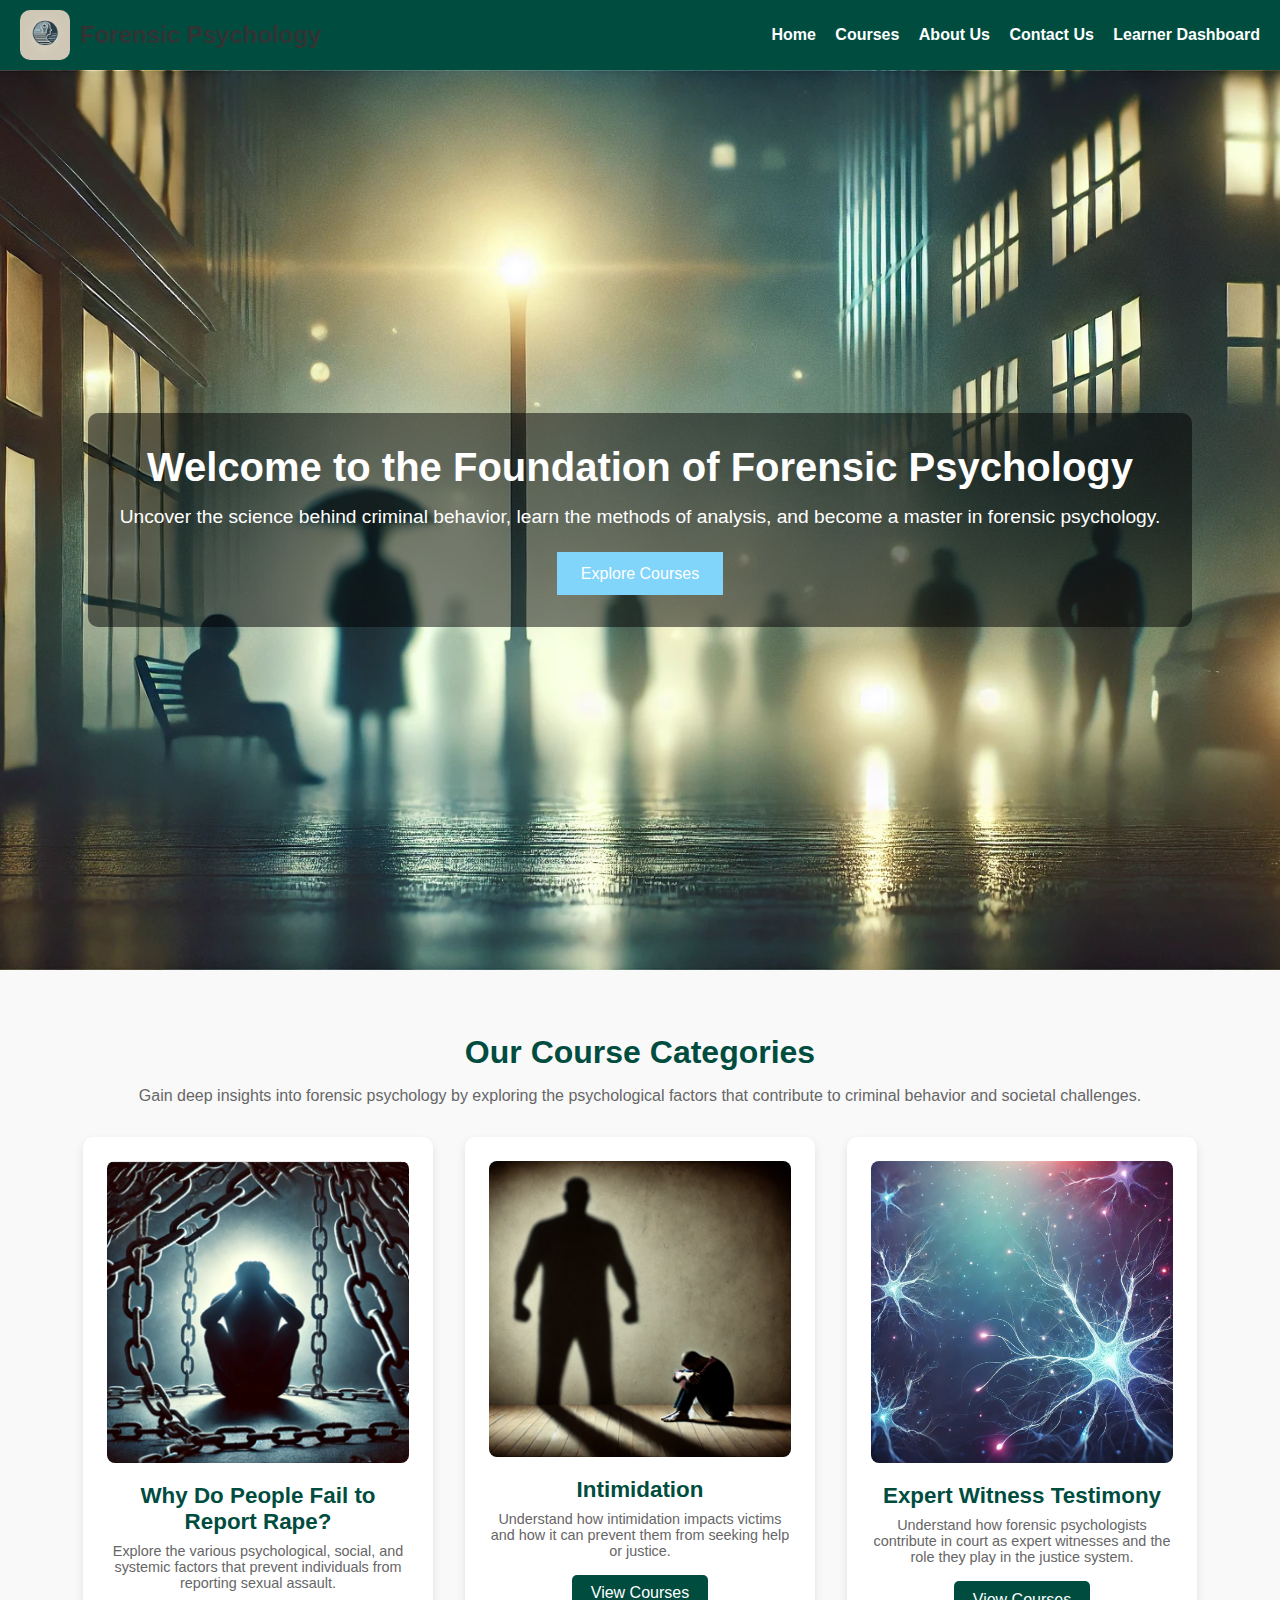
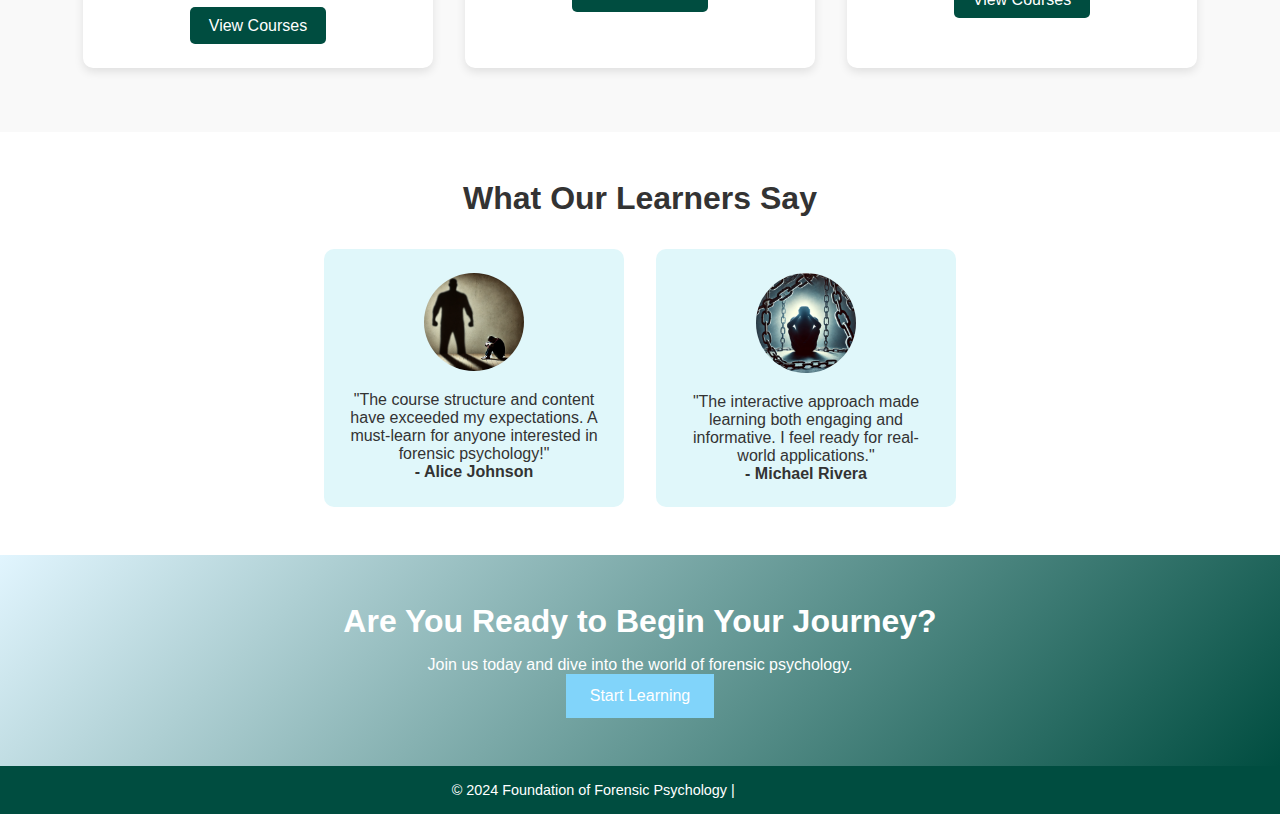
<file: index.html>
<!DOCTYPE html>
<html lang="en">
<head>
    <meta charset="UTF-8">
    <meta name="viewport" content="width=device-width, initial-scale=1.0">
    <title>Foundation of Forensic Psychology</title>
    <link rel="stylesheet" href="css/styles.css">
</head>
<body>
    <!-- Header -->
    <header class="site-header">
        <div class="logo-container">
            <img src="images/log.webp" alt="Platform Logo" class="logo">
            <span class="logo-text">Forensic Psychology</span>
        </div>
        
     </div>
        <nav>
            <a href="index.html">Home</a>
            <a href="category.html">Courses</a>
            <a href="aboutus.html">About Us</a>
            <a href="contact.html">Contact Us</a>
            <a href="dashboard.html">Learner Dashboard</a>
        </nav>
    </header>

    <section class="hero">
        <div class="hero-content">
            <h1>Welcome to the Foundation of Forensic Psychology</h1>
            <p>Uncover the science behind criminal behavior, learn the methods of analysis, and become a master in forensic psychology.</p>
            <button onclick="window.location.href='category.html'">Explore Courses</button>
        </div>
    </section>
    

    <!-- Course Categories -->
    <section class="category">
        <h1>Our Course Categories</h1>
        <p>Gain deep insights into forensic psychology by exploring the psychological factors that contribute to criminal behavior and societal challenges.</p>
        <div class="category-grid">
            <!-- Rape Reporting Course -->
            <div class="category-card">
                <img src="images/rape.png" alt="Why Do People Fail to Report Rape?">
                <h3>Why Do People Fail to Report Rape?</h3>
                <p>Explore the various psychological, social, and systemic factors that prevent individuals from reporting sexual assault.</p>
                <button onclick="window.location.href='learn1.html'">View Courses</button>
            </div>
            <!-- Intimidation Course -->
            <div class="category-card">
                <img src="images/intimidation.png" alt="Intimidation">
                <h3>Intimidation</h3>
                <p>Understand how intimidation impacts victims and how it can prevent them from seeking help or justice.</p>
                <button onclick="window.location.href='learn2.html'">View Courses</button>
            </div>
            <!-- Expert Witness Testimony (existing course) -->
            <div class="category-card">
                <img src="images/psy.webp" alt="Expert Witness Testimony">
                <h3>Expert Witness Testimony</h3>
                <p>Understand how forensic psychologists contribute in court as expert witnesses and the role they play in the justice system.</p>
                <button onclick="window.location.href='learn3.html'">View Courses</button>
            </div>
            <!-- Add more category cards as needed -->
        </div>
    </section>

    <!-- Testimonials -->
    <section class="meet-the-team">
        <h2>What Our Learners Say</h2>
        <div class="team-grid">
            <div class="team-member">
                <img src="images/intimidation.png" alt="Learner photo">
                <p>"The course structure and content have exceeded my expectations. A must-learn for anyone interested in forensic psychology!"</p>
                <h4>- Alice Johnson</h4>
            </div>
            <div class="team-member">
                <img src="images/rape.png" alt="Learner photo">
                <p>"The interactive approach made learning both engaging and informative. I feel ready for real-world applications."</p>
                <h4>- Michael Rivera</h4>
            </div>
        </div>
    </section>

    <!-- Call to Action -->
    <section class="cta">
        <h2>Are You Ready to Begin Your Journey?</h2>
        <p>Join us today and dive into the world of forensic psychology.</p>
        <button onclick="window.location.href='category.html'">Start Learning</button>
    </section>

    <!-- Footer -->
    <footer>
        <p>&copy; 2024 Foundation of Forensic Psychology | <a href="#">Privacy Policy</a></p>
    </footer>
    
    <script src="js/scripts.js"></script>
</body>
</html>
</file>
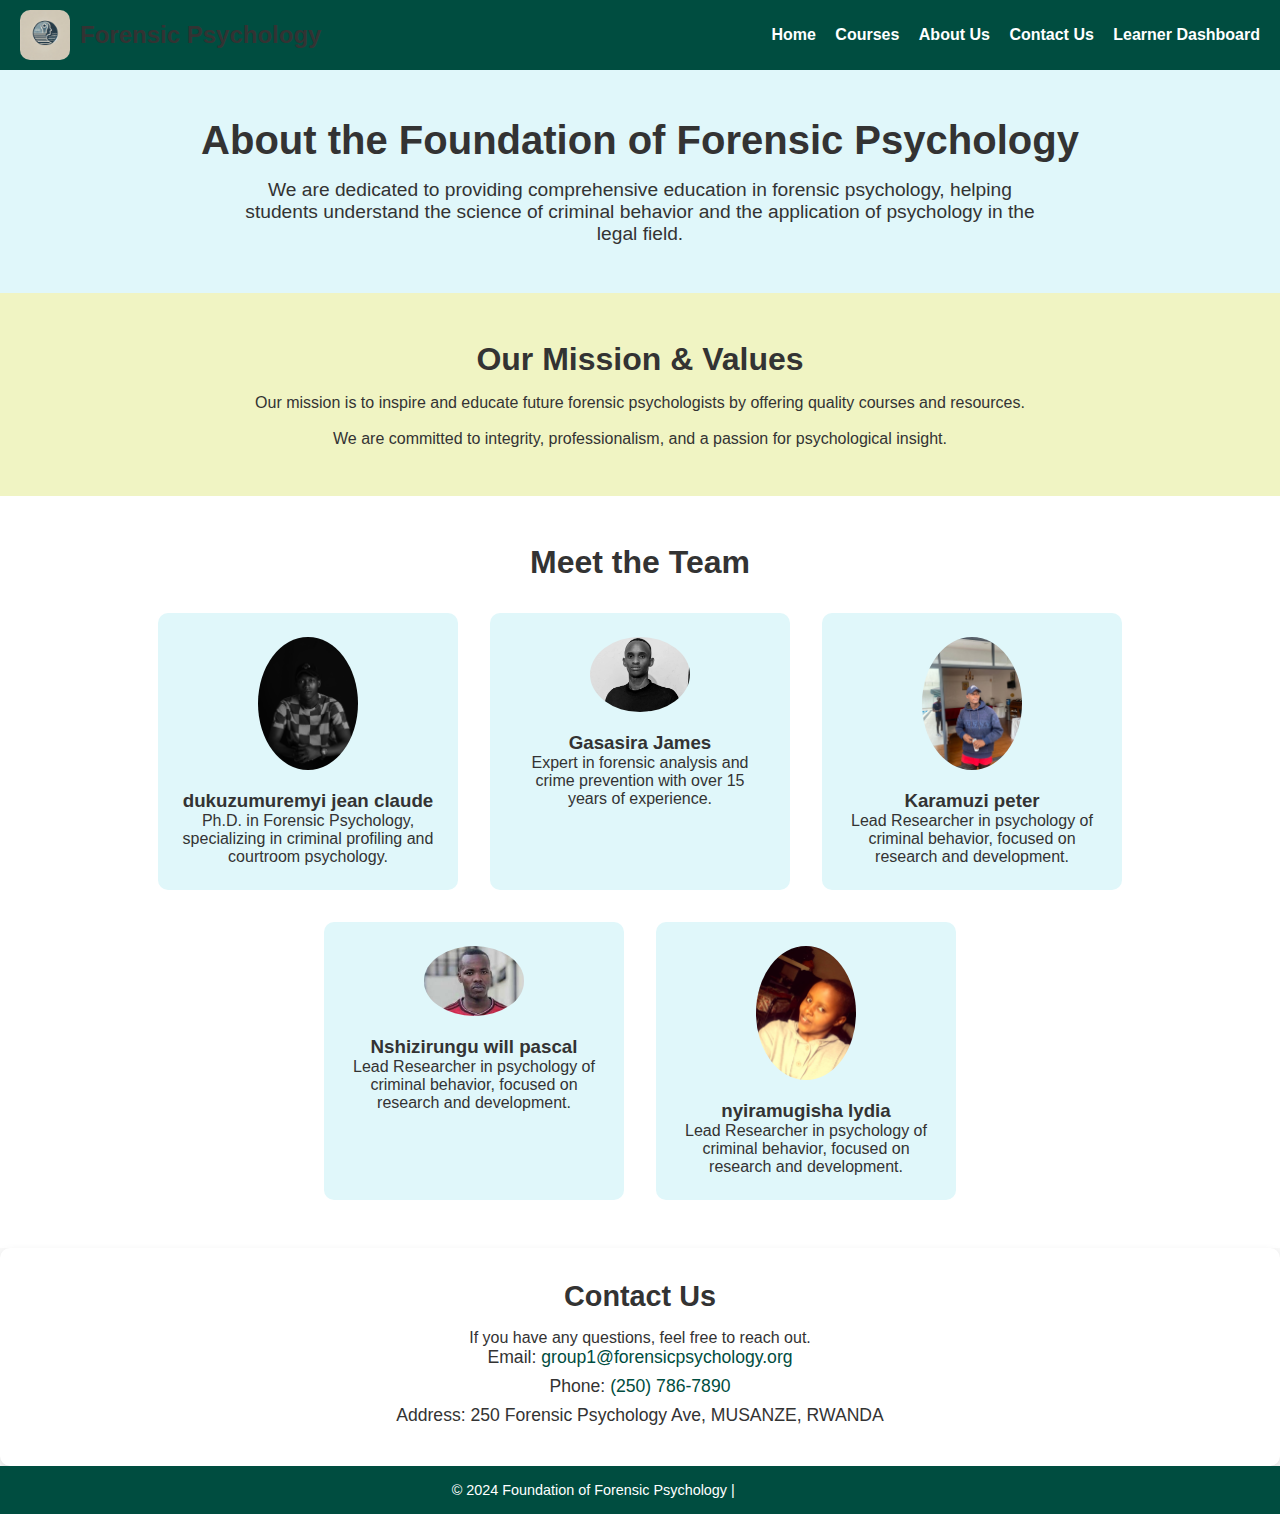
<file: aboutus.html>
<!DOCTYPE html>
<html lang="en">
<head>
    <meta charset="UTF-8">
    <meta name="viewport" content="width=device-width, initial-scale=1.0">
    <title>About Us - Foundation of Forensic Psychology</title>
    <link rel="stylesheet" href="css/styles.css">
</head>
<body>
    <!-- Header -->
    <header class="site-header">
        <div class="logo-container">
            <img src="images/log.webp" alt="Platform Logo" class="logo">
            <span class="logo-text">Forensic Psychology</span>
        </div>
        <nav>
            <a href="index.html">Home</a>
            <a href="category.html">Courses</a>
            <a href="aboutus.html">About Us</a>
            <a href="contact.html">Contact Us</a>
            <a href="dashboard.html">Learner Dashboard</a>
        </nav>
    </header>

    <!-- Intro Section -->
    <section class="about-intro">
        <h1>About the Foundation of Forensic Psychology</h1>
        <p>We are dedicated to providing comprehensive education in forensic psychology, helping students understand the science of criminal behavior and the application of psychology in the legal field.</p>
    </section>

    <!-- Mission and Values -->
    <section class="mission-values">
        <h2>Our Mission & Values</h2>
        <p>Our mission is to inspire and educate future forensic psychologists by offering 
            quality courses and resources. 
           <br><br> We are committed to integrity, professionalism, and a passion for psychological insight.</p>
    </section>

    <!-- Meet the Team -->
    <section class="meet-the-team">
        <h2>Meet the Team</h2>
        <div class="team-grid">
            <div class="team-member">
                <img src="images/stu3 (1).jpg" alt="dukuzumuremyi jean claude">
                <h3>dukuzumuremyi jean claude</h3>
                <p>Ph.D. in Forensic Psychology, specializing in criminal profiling and courtroom psychology.</p>
            </div>
            <div class="team-member">
                <img src="images/gasasira.jpg" alt="gasasira james">
                <h3>Gasasira James</h3>
                <p>Expert in forensic analysis and crime prevention with over 15 years of experience.</p>
            </div>
            <div class="team-member">
                <img src="images/peter.jpg" alt="karamuzi peter">
                <h3>Karamuzi peter</h3>
                <p>Lead Researcher in psychology of criminal behavior, focused on research and development.</p>
            </div>

            <div class="team-member">
                <img src="images/pascal.jpg" alt="Nshizirungu will pascal">
                <h3>Nshizirungu will pascal</h3>
                <p>Lead Researcher in psychology of criminal behavior, focused on research and development.</p>
            </div>
            <div class="team-member">
                <img src="images/stu3 (2).jpg" alt="nyiramugisha lydia">
                <h3>nyiramugisha lydia</h3>
                <p>Lead Researcher in psychology of criminal behavior, focused on research and development.</p>
            </div>
            <!-- Add more team members as needed -->
        </div>
    </section>

    <!-- Contact Information -->
    <section class="contact-info">
        <h2>Contact Us</h2>
        <p>If you have any questions, feel free to reach out.</p>
        <ul>
            <li>Email: <a href="mailto:group1@forensicpsychology.org">group1@forensicpsychology.org</a></li>
            <li>Phone: <a href="tel:+25078567890">(250) 786-7890</a></li>
            <li>Address: 250 Forensic Psychology Ave, MUSANZE, RWANDA</li>
        </ul>
    </section>

    <!-- Footer -->
    <footer>
        <p>&copy; 2024 Foundation of Forensic Psychology | <a href="#">Privacy Policy</a></p>
    </footer>

    <script src="js/scripts.js"></script>
</body>
</html>
</file>
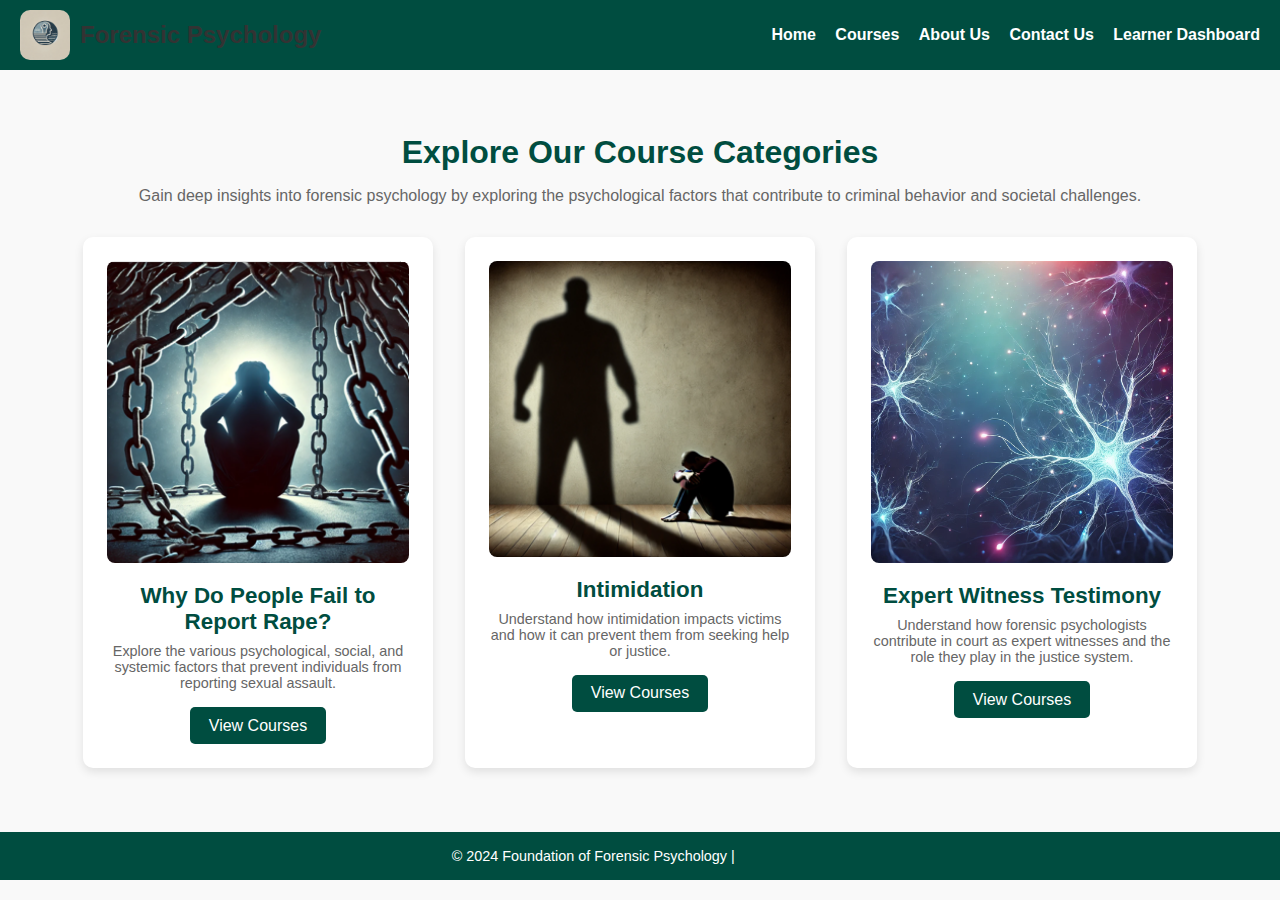
<file: category.html>
<!DOCTYPE html>
<html lang="en">
<head>
    <meta charset="UTF-8">
    <meta name="viewport" content="width=device-width, initial-scale=1.0">
    <title>Course Categories | Foundation of Forensic Psychology</title>
    <link rel="stylesheet" href="css/styles.css">
</head>
<body>
    <!-- Header -->
    <header class="site-header">
        <div class="logo-container">
            <img src="images/log.webp" alt="Platform Logo" class="logo">
            <span class="logo-text">Forensic Psychology</span>
        </div>
        <nav>
            <a href="index.html">Home</a>
            <a href="category.html">Courses</a>
            <a href="aboutus.html">About Us</a>
            <a href="contact.html">Contact Us</a>
            <a href="dashboard.html">Learner Dashboard</a>
        </nav>
    </header>

    <!-- Category Section -->
    <section class="category">
        <h1>Explore Our Course Categories</h1>
        <p>Gain deep insights into forensic psychology by exploring the psychological factors that contribute to criminal behavior and societal challenges.</p>
        <div class="category-grid">
            <!-- Rape Reporting Course -->
            <div class="category-card">
                <img src="images/rape.png" alt="Why Do People Fail to Report Rape?">
                <h3>Why Do People Fail to Report Rape?</h3>
                <p>Explore the various psychological, social, and systemic factors that prevent individuals from reporting sexual assault.</p>
                <button onclick="window.location.href='learn1.html'">View Courses</button>
            </div>
            <!-- Intimidation Course -->
            <div class="category-card">
                <img src="images/intimidation.png" alt="Intimidation">
                <h3>Intimidation</h3>
                <p>Understand how intimidation impacts victims and how it can prevent them from seeking help or justice.</p>
                <button onclick="window.location.href='learn2.html'">View Courses</button>
            </div>
            <!-- Expert Witness Testimony (existing course) -->
            <div class="category-card">
                <img src="images/psy.webp" alt="Expert Witness Testimony">
                <h3>Expert Witness Testimony</h3>
                <p>Understand how forensic psychologists contribute in court as expert witnesses and the role they play in the justice system.</p>
                <button onclick="window.location.href='learn3.html'">View Courses</button>
            </div>
            <!-- Add more category cards as needed -->
        </div>
    </section>

    <!-- Footer -->
    <footer>
        <p>&copy; 2024 Foundation of Forensic Psychology | <a href="#">Privacy Policy</a></p>
    </footer>
</body>
</html>
</file>
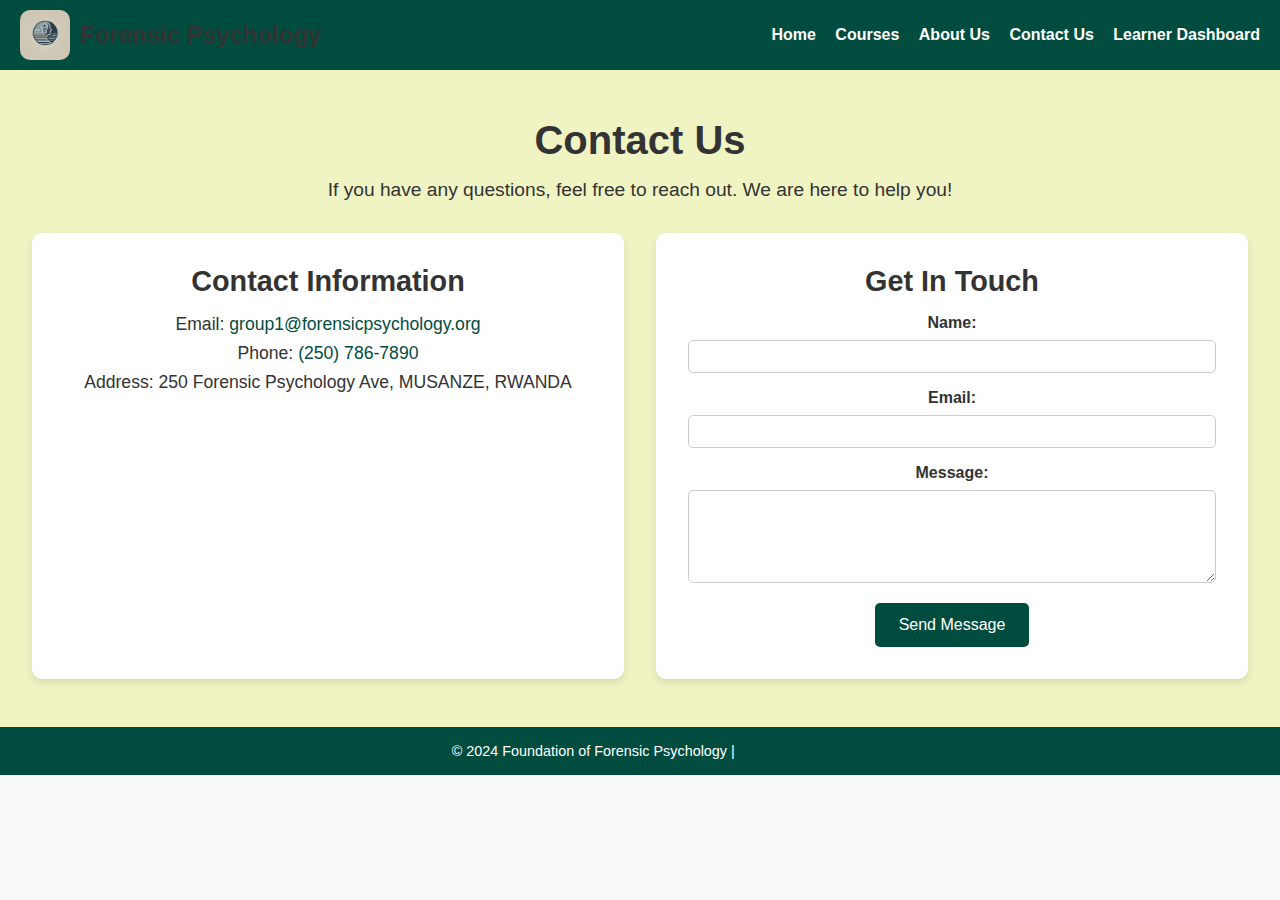
<file: contact.html>
<!DOCTYPE html>
<html lang="en">
<head>
    <meta charset="UTF-8">
    <meta name="viewport" content="width=device-width, initial-scale=1.0">
    <title>Contact Us - Foundation of Forensic Psychology</title>
    <link rel="stylesheet" href="css/styles.css">
</head>
<body>
    <!-- Header -->
    <header class="site-header">
        <div class="logo-container">
            <img src="images/log.webp" alt="Platform Logo" class="logo">
            <span class="logo-text">Forensic Psychology</span>
        </div>
        <nav>
            <a href="index.html">Home</a>
            <a href="category.html">Courses</a>
            <a href="aboutus.html">About Us</a>
            <a href="contact.html">Contact Us</a>
            <a href="dashboard.html">Learner Dashboard</a>
        </nav>
    </header>

    <!-- Contact Section -->
    <section class="contact-section">
        <h1>Contact Us</h1>
        <p>If you have any questions, feel free to reach out. We are here to help you!</p>

        <div class="contact-details">
            <div class="contact-info">
                <h2>Contact Information</h2>
                <ul>
                    <li>Email: <a href="mailto:group1@forensicpsychology.org">group1@forensicpsychology.org</a></li>
                    <li>Phone: <a href="tel:+25078567890">(250) 786-7890</a></li>
                    <li>Address: 250 Forensic Psychology Ave, MUSANZE, RWANDA</li>
                </ul>
            </div>

            <div class="contact-form">
                <h2>Get In Touch</h2>
                <form>
                    <label for="name">Name:</label>
                    <input type="text" id="name" name="name" required>

                    <label for="email">Email:</label>
                    <input type="email" id="email" name="email" required>

                    <label for="message">Message:</label>
                    <textarea id="message" name="message" rows="5" required></textarea>

                    <button type="submit">Send Message</button>
                </form>
            </div>
        </div>
    </section>

    <!-- Footer -->
    <footer>
        <p>&copy; 2024 Foundation of Forensic Psychology | <a href="#">Privacy Policy</a></p>
    </footer>

    <script src="js/scripts.js"></script>
</body>
</html>
</file>
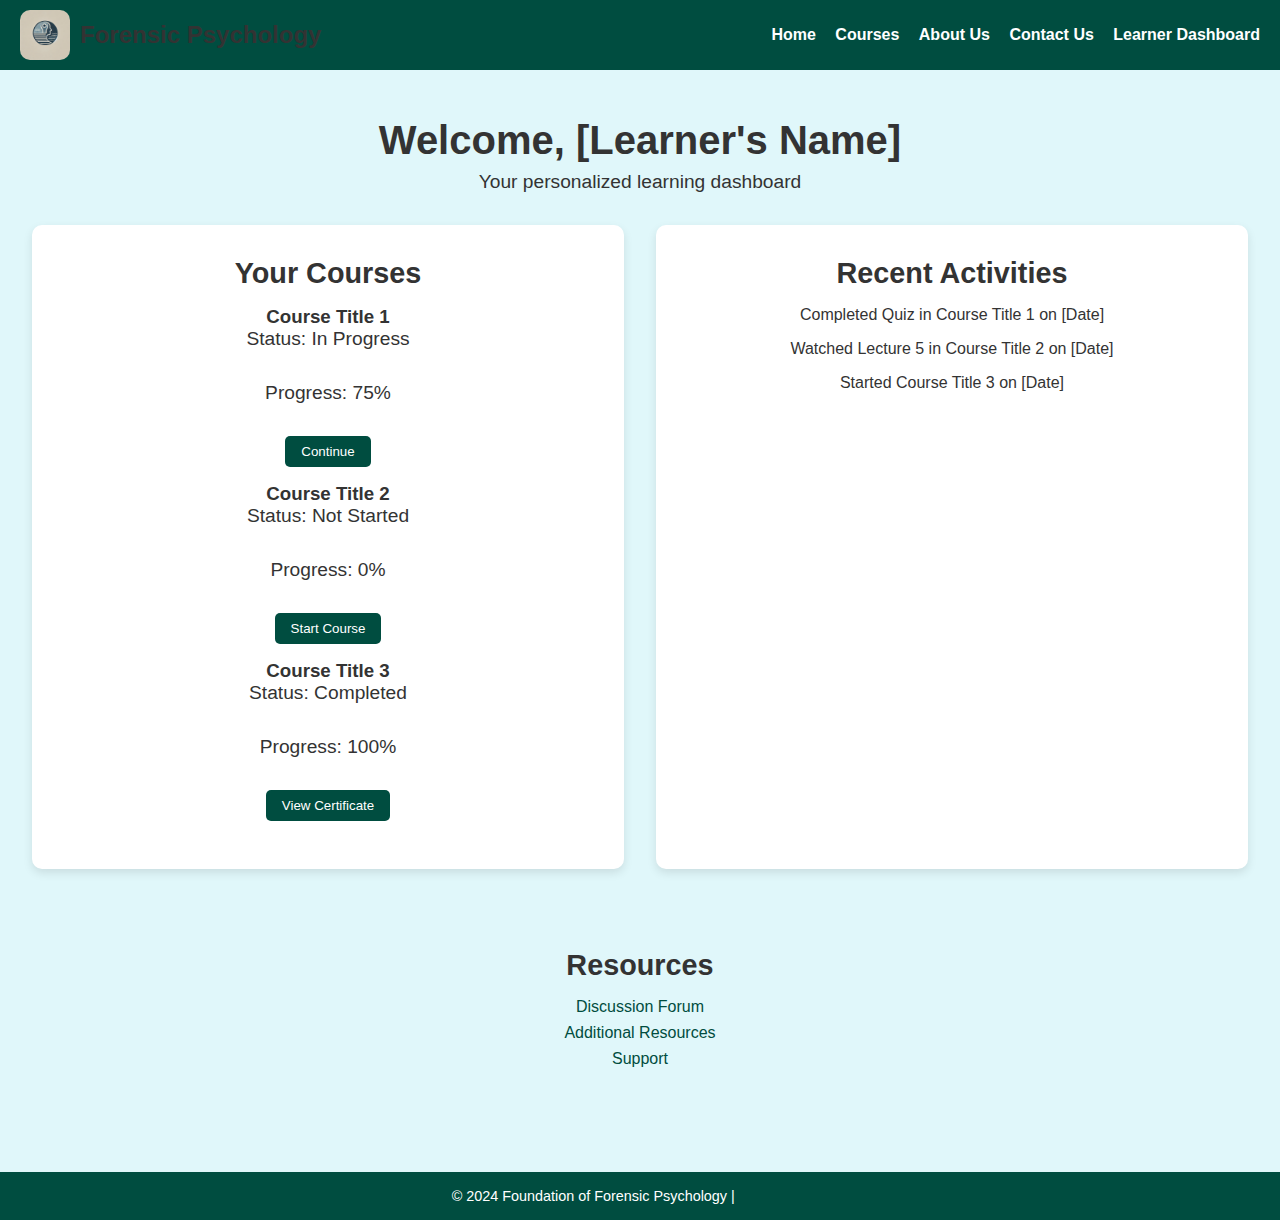
<file: dashboard.html>
<!DOCTYPE html>
<html lang="en">
<head>
    <meta charset="UTF-8">
    <meta name="viewport" content="width=device-width, initial-scale=1.0">
    <title>Learner Dashboard - Foundation of Forensic Psychology</title>
    <link rel="stylesheet" href="css/styles.css">
</head>
<body>
    <!-- Header -->
    <header class="site-header">
        <div class="logo-container">
            <img src="images/log.webp" alt="Platform Logo" class="logo">
            <span class="logo-text">Forensic Psychology</span>
        </div>
        <nav>
            <a href="index.html">Home</a>
            <a href="category.html">Courses</a>
            <a href="aboutus.html">About Us</a>
            <a href="contact.html">Contact Us</a>
            <a href="dashboard.html" class="active">Learner Dashboard</a>
        </nav>
    </header>

    <!-- Dashboard Section -->
    <section class="dashboard-section">
        <h1>Welcome, [Learner's Name]</h1>
        <p>Your personalized learning dashboard</p>

        <div class="dashboard-content">
            <div class="course-overview">
                <h2>Your Courses</h2>
                <ul>
                    <li>
                        <h3>Course Title 1</h3>
                        <p>Status: In Progress</p>
                        <p>Progress: 75%</p>
                        <button onclick="location.href='course1.html'">Continue</button>
                    </li>
                    <li>
                        <h3>Course Title 2</h3>
                        <p>Status: Not Started</p>
                        <p>Progress: 0%</p>
                        <button onclick="location.href='course2.html'">Start Course</button>
                    </li>
                    <li>
                        <h3>Course Title 3</h3>
                        <p>Status: Completed</p>
                        <p>Progress: 100%</p>
                        <button onclick="location.href='certificate.html'">View Certificate</button>
                    </li>
                </ul>
            </div>

            <div class="recent-activities">
                <h2>Recent Activities</h2>
                <ul>
                    <li>Completed Quiz in Course Title 1 on [Date]</li>
                    <li>Watched Lecture 5 in Course Title 2 on [Date]</li>
                    <li>Started Course Title 3 on [Date]</li>
                </ul>
            </div>
        </div>

        <div class="resources-section">
            <h2>Resources</h2>
            <ul>
                <li><a href="forum.html">Discussion Forum</a></li>
                <li><a href="resources.html">Additional Resources</a></li>
                <li><a href="support.html">Support</a></li>
            </ul>
        </div>
    </section>

    <!-- Footer -->
    <footer>
        <p>&copy; 2024 Foundation of Forensic Psychology | <a href="#">Privacy Policy</a></p>
    </footer>

    <script src="js/scripts.js"></script>
</body>
</html>
</file>
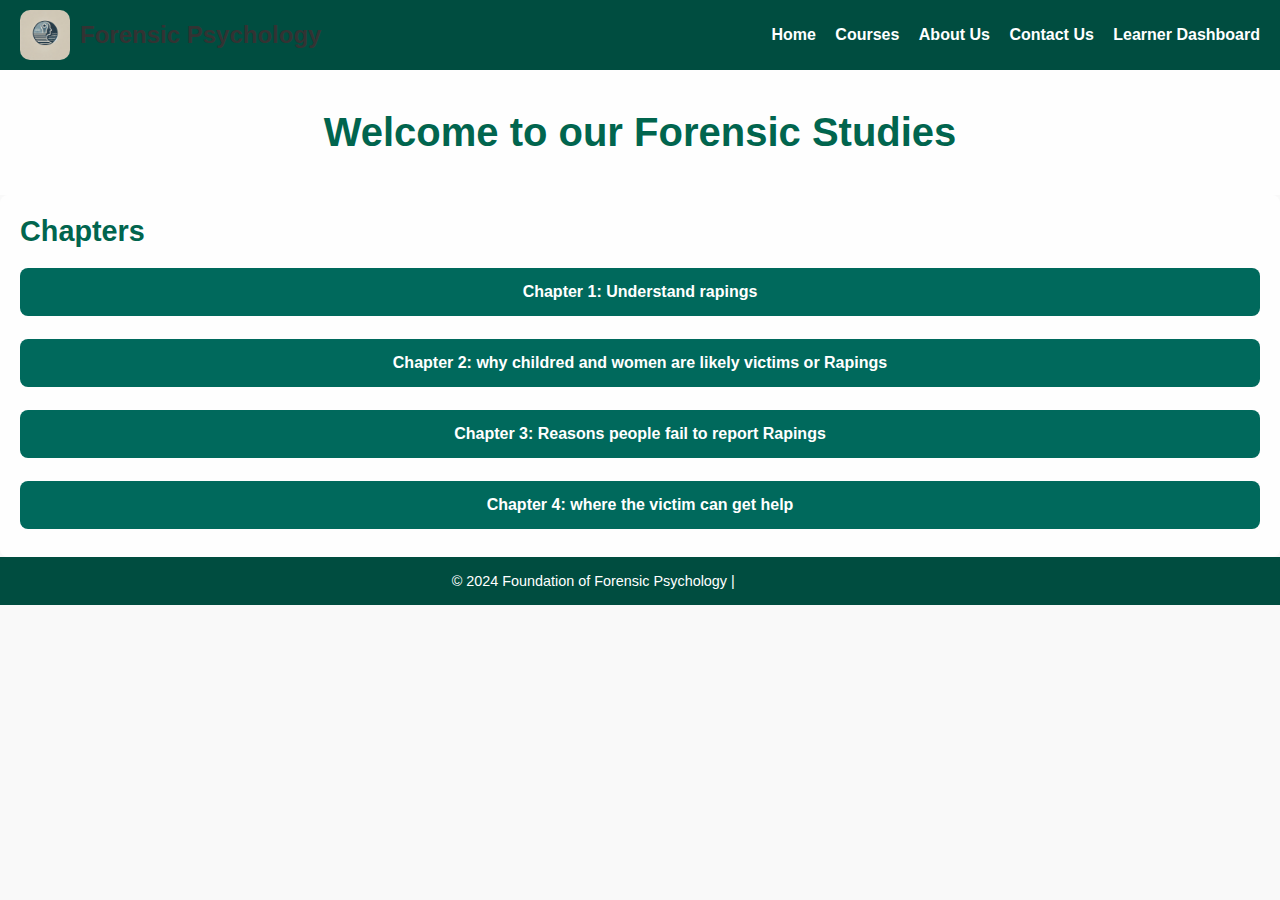
<file: learn1.html>
<!DOCTYPE html>
<html lang="en">
<head>
    <meta charset="UTF-8">
    <meta name="viewport" content="width=device-width, initial-scale=1.0">
    <title>Basics of Forensic Psychology</title>
    <link rel="stylesheet" href="css/styles.css">
</head>
<body>

<header class="site-header">
    <div class="logo-container">
        <img src="images/log.webp" alt="Platform Logo" class="logo">
        <span class="logo-text">Forensic Psychology</span>
    </div>
    <nav>
        <a href="index.html">Home</a>
        <a href="category.html">Courses</a>
        <a href="aboutus.html">About Us</a>
        <a href="contact.html">Contact Us</a>
        <a href="dashboard.html">Learner Dashboard</a>
    </nav>
</header>

<div class="banner">
    <h1>Welcome to our Forensic Studies</h1>
</div>

<div class="main-content">
    <div class="chapter-list">
        <h2>Chapters</h2>
        <ul>
            <li>
                <div class="chapter-item" onclick="toggleChapter(0)">Chapter 1: Understand rapings</div>
                <div class="chapter-display" id="chapterDisplay0" style="display: none;">
                    <div class="chapter-container">
                        <img id="chapterImage0" src="images/rape.png" alt="Chapter 1 Content">
                        <div class="navigation-buttons">
                            <button onclick="prevSlide()">Previous</button>
                            <button onclick="nextSlide()">Next</button>
                            <button onclick="toggleFullScreen()">Fullscreen</button>
                            <button onclick="closeChapter()">Cancel</button>
                        </div>
                    </div>
                </div>
            </li>
            <li>
                <div class="chapter-item" onclick="toggleChapter(1)">Chapter 2: why childred and women are likely victims or Rapings</div>
                <div class="chapter-display" id="chapterDisplay1" style="display: none;">
                    <div class="chapter-container">
                        <img id="chapterImage1" src="images/rape.png" alt="Chapter 2 Content">
                        <div class="navigation-buttons">
                            <button onclick="prevSlide()">Previous</button>
                            <button onclick="nextSlide()">Next</button>
                            <button onclick="toggleFullScreen()">Fullscreen</button>
                            <button onclick="closeChapter()">Cancel</button>
                        </div>
                    </div>
                </div>
            </li>
            <li>
                <div class="chapter-item" onclick="toggleChapter(2)">Chapter 3: Reasons people fail to report Rapings</div>
                <div class="chapter-display" id="chapterDisplay2" style="display: none;">
                    <div class="chapter-container">
                        <img id="chapterImage2" src="images/rape.png" alt="Chapter 3 Content">
                        <div class="navigation-buttons">
                            <button onclick="prevSlide()">Previous</button>
                            <button onclick="nextSlide()">Next</button>
                            <button onclick="toggleFullScreen()">Fullscreen</button>
                            <button onclick="closeChapter()">Cancel</button>
                        </div>
                    </div>
                </div>
            </li>

            <li>
                <div class="chapter-item" onclick="toggleChapter(2)">Chapter 4: where the victim can get help</div>
                <div class="chapter-display" id="chapterDisplay2" style="display: none;">
                    <div class="chapter-container">
                        <img id="chapterImage2" src="images/rape.png" alt="Chapter 3 Content">
                        <div class="navigation-buttons">
                            <button onclick="prevSlide()">Previous</button>
                            <button onclick="nextSlide()">Next</button>
                            <button onclick="toggleFullScreen()">Fullscreen</button>
                            <button onclick="closeChapter()">Cancel</button>
                        </div>
                    </div>
                </div>
            </li>
        </ul>
    </div>
</div>

<footer>
    <p>&copy; 2024 Foundation of Forensic Psychology | <a href="#">Privacy Policy</a></p>
</footer>

<script src="js/scripts.js"></script>
</body>
</html>
</file>
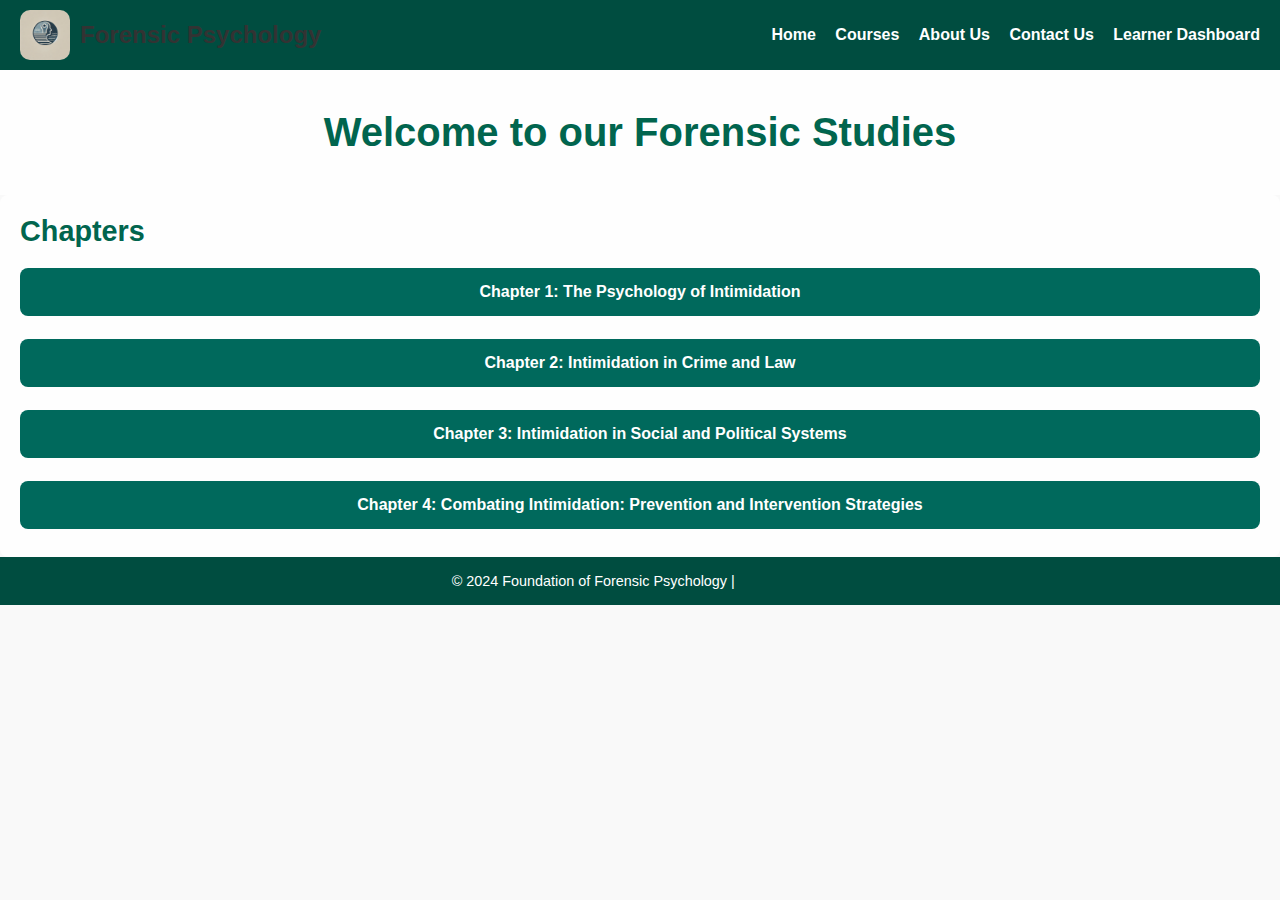
<file: learn2.html>
<!DOCTYPE html>
<html lang="en">
<head>
    <meta charset="UTF-8">
    <meta name="viewport" content="width=device-width, initial-scale=1.0">
    <title>Basics of Forensic Psychology</title>
    <link rel="stylesheet" href="css/styles.css">
</head>
<body>

<header class="site-header">
    <div class="logo-container">
        <img src="images/log.webp" alt="Platform Logo" class="logo">
        <span class="logo-text">Forensic Psychology</span>
    </div>
    <nav>
        <a href="index.html">Home</a>
        <a href="category.html">Courses</a>
        <a href="aboutus.html">About Us</a>
        <a href="contact.html">Contact Us</a>
        <a href="dashboard.html">Learner Dashboard</a>
    </nav>
</header>

<div class="banner">
    <h1>Welcome to our Forensic Studies</h1>
</div>

<div class="main-content">
    <div class="chapter-list">
        <h2>Chapters</h2>
        <ul>
            <li>
                <div class="chapter-item" onclick="toggleChapter(0)">Chapter 1: The Psychology of Intimidation</div>
                <div class="chapter-display" id="chapterDisplay0" style="display: none;">
                    <div class="chapter-container">
                        <img id="chapterImage0" src="images/rape.png" alt="Chapter 1 Content">
                        <div class="navigation-buttons">
                            <button onclick="prevSlide()">Previous</button>
                            <button onclick="nextSlide()">Next</button>
                            <button onclick="toggleFullScreen()">Fullscreen</button>
                            <button onclick="closeChapter()">Cancel</button>
                        </div>
                    </div>
                </div>
            </li>
            <li>
                <div class="chapter-item" onclick="toggleChapter(1)">Chapter 2: Intimidation in Crime and Law</div>
                <div class="chapter-display" id="chapterDisplay1" style="display: none;">
                    <div class="chapter-container">
                        <img id="chapterImage1" src="images/rape.png" alt="Chapter 2 Content">
                        <div class="navigation-buttons">
                            <button onclick="prevSlide()">Previous</button>
                            <button onclick="nextSlide()">Next</button>
                            <button onclick="toggleFullScreen()">Fullscreen</button>
                            <button onclick="closeChapter()">Cancel</button>
                        </div>
                    </div>
                </div>
            </li>
            <li>
                <div class="chapter-item" onclick="toggleChapter(2)">Chapter 3: Intimidation in Social and Political Systems</div>
                <div class="chapter-display" id="chapterDisplay2" style="display: none;">
                    <div class="chapter-container">
                        <img id="chapterImage2" src="images/rape.png" alt="Chapter 3 Content">
                        <div class="navigation-buttons">
                            <button onclick="prevSlide()">Previous</button>
                            <button onclick="nextSlide()">Next</button>
                            <button onclick="toggleFullScreen()">Fullscreen</button>
                            <button onclick="closeChapter()">Cancel</button>
                        </div>
                    </div>
                </div>
            </li>

            <li>
                <div class="chapter-item" onclick="toggleChapter(2)">Chapter 4: Combating Intimidation: Prevention and Intervention Strategies</div>
                <div class="chapter-display" id="chapterDisplay2" style="display: none;">
                    <div class="chapter-container">
                        <img id="chapterImage2" src="images/rape.png" alt="Chapter 3 Content">
                        <div class="navigation-buttons">
                            <button onclick="prevSlide()">Previous</button>
                            <button onclick="nextSlide()">Next</button>
                            <button onclick="toggleFullScreen()">Fullscreen</button>
                            <button onclick="closeChapter()">Cancel</button>
                        </div>
                    </div>
                </div>
            </li>
        </ul>
    </div>
</div>

<footer>
    <p>&copy; 2024 Foundation of Forensic Psychology | <a href="#">Privacy Policy</a></p>
</footer>

<script src="js/scripts.js"></script>
</body>
</html>
</file>
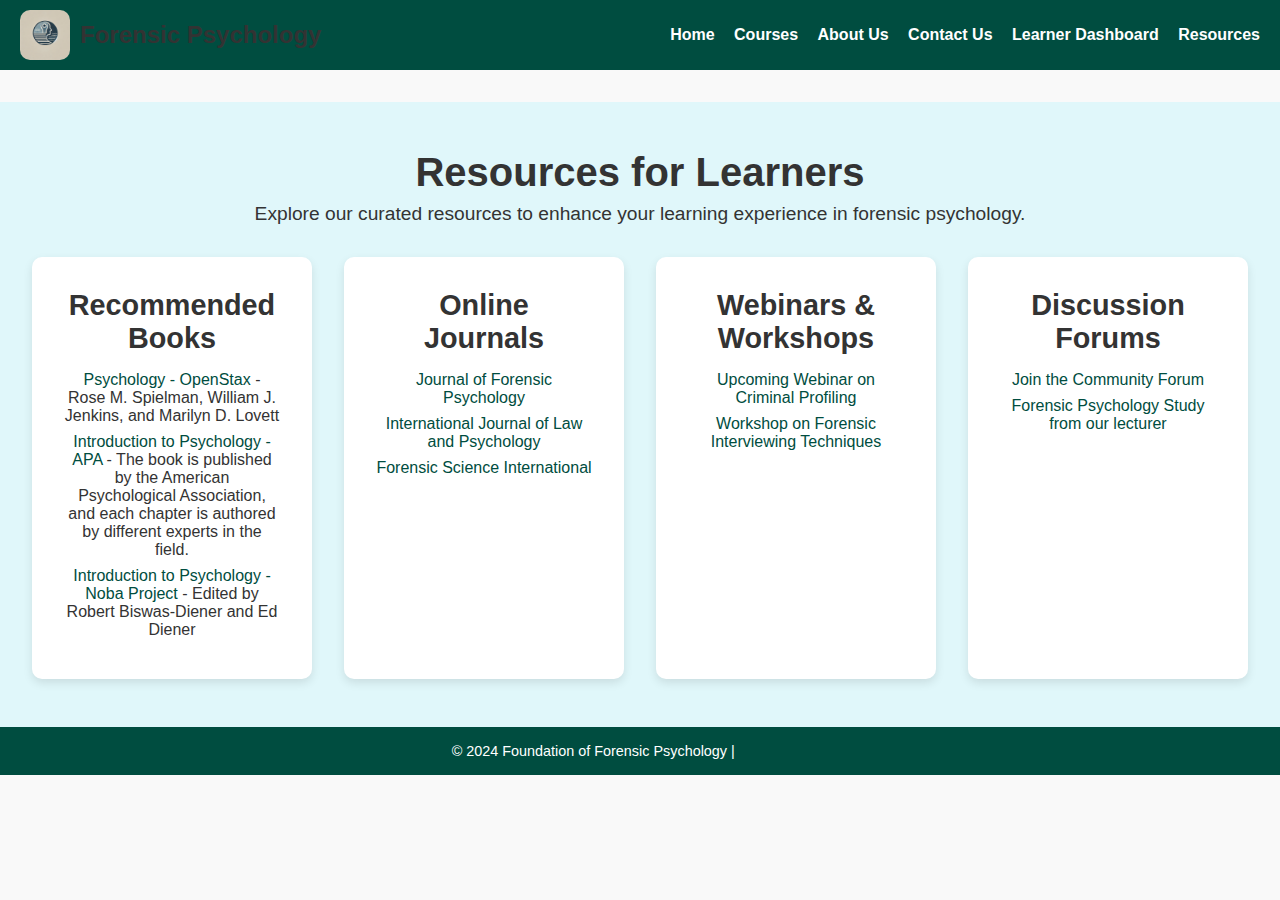
<file: resources.html>
<!DOCTYPE html>
<html lang="en">
<head>
    <meta charset="UTF-8">
    <meta name="viewport" content="width=device-width, initial-scale=1.0">
    <title>Resources - Foundation of Forensic Psychology</title>
    <link rel="stylesheet" href="css/styles.css">
</head>
<body>
    <!-- Header -->
    <header class="site-header">
        <div class="logo-container">
            <img src="images/log.webp" alt="Platform Logo" class="logo">
            <span class="logo-text">Forensic Psychology</span>
        </div>
        <nav>
            <a href="index.html">Home</a>
            <a href="category.html">Courses</a>
            <a href="aboutus.html">About Us</a>
            <a href="contact.html">Contact Us</a>
            <a href="dashboard.html">Learner Dashboard</a>
            <a href="resources.html" class="active">Resources</a>
        </nav>
    </header>

    <!-- Resources Section -->
    <section class="resources-section">
        <h1>Resources for Learners</h1>
        <p>Explore our curated resources to enhance your learning experience in forensic psychology.</p>

        <div class="resources-content">
            <div class="resource-category">
                <h2>Recommended Books</h2>
                <ul>
                    <li><a href="https://openstax.org/details/books/psychology" target="_blank">Psychology - OpenStax</a> - Rose M. Spielman, William J. Jenkins, and Marilyn D. Lovett</li>
                    <li><a href=" https://www.apa.org/pubs/books/4313082" target="_blank">Introduction to Psychology - APA</a> - The book is published by the American Psychological Association, and each chapter is authored by different experts in the field.</li>
                    <li><a href="https://nobaproject.com/textbooks/introduction-to-psychology-the-full-noba-collection" target="_blank">Introduction to Psychology - Noba Project</a> - Edited by Robert Biswas-Diener and Ed Diener</li>
                </ul>
            </div>

            <div class="resource-category">
                <h2>Online Journals</h2>
                <ul>
                    <li><a href="https://www.longdom.org/forensic-psychology.html" target="_blank">Journal of Forensic Psychology</a></li>
                    <li><a href="https://www.sciencedirect.com/journal/international-journal-of-law-and-psychiatry" target="_blank">International Journal of Law and Psychology</a></li>
                    <li><a href="https://www.journals.elsevier.com/forensic-science-international" target="_blank">Forensic Science International</a></li>
                </ul>
            </div>

            <div class="resource-category">
                <h2>Webinars & Workshops</h2>
                <ul>
                    <li><a href="https://www.apa.org/events/forensic-webinar " target="_blank">Upcoming Webinar on Criminal Profiling</a></li>
                    <li><a href="https://www.nij.ojp.gov/events/workshop-forensic-interviewing-techniques " target="_blank">Workshop on Forensic Interviewing Techniques</a></li>
                </ul>
            </div>

            <div class="resource-category">
                <h2>Discussion Forums</h2>
                <ul>
                    <li><a href="forum.html">Join the Community Forum</a></li>
                    <li><a href="https://trusterlabs.com/forensics/" target="_blank">Forensic Psychology Study from our lecturer</a></li>
                </ul>
            </div>
        </div>
    </section>

    <!-- Footer -->
    <footer>
        <p>&copy; 2024 Foundation of Forensic Psychology | <a href="#">Privacy Policy</a></p>
    </footer>

    <script src="js/scripts.js"></script>
</body>
</html>
</file>
<file: css/styles.css>
* {
    margin: 0;
    padding: 0;
    box-sizing: border-box;
    font-family: Arial, sans-serif;
}

body {
    color: #333;
    background-color: #f9f9f9;
}

header {
    background-color: #004d40;
    color: white;
    display: flex;
    justify-content: space-between;
    padding: 20px;
    align-items: center;
}


nav a {
    color: white;
    margin-left: 15px;
    text-decoration: none;
    font-weight: bold;
}

nav a:hover {
    color: #81d4fa;
}


.site-header {
    background-color: #004d40;
    color: white;
    display: flex;
    align-items: center;
    justify-content: space-between;
    padding: 10px 20px;
}

.logo-container {
    display: flex;
    align-items: center; 
}

.logo {
    height: 50px; 
    width: auto; 
    max-height: 100%;
    border-radius: 10px;
    margin-right: 10px;
}

.logo-text {
    font-size: 1.5rem; 
    font-weight: bold;
    color: #333; 
}

@media (max-width: 768px) {
    .logo {
        height: 40px;
    }
    .logo-text {
        font-size: 1.2rem;
    }
}


.hero {
   background-image: url("../images/bg1.webp");
    background-size: cover;
    background-position: center;
    height: 100vh;
    display: flex;
    align-items: center;
    justify-content: center;
    text-align: center;
    color: white;
}

.hero-content {
    background-color: rgba(0, 0, 0, 0.5);
    padding: 2rem;
    border-radius: 10px;
}

.hero h1 {
    font-size: 2.5rem;
    margin-bottom: 1rem;
}

.hero p {
    font-size: 1.2rem;
    margin-bottom: 1.5rem;
}

.hero button {
    background-color: #81d4fa;
    border: none;
    padding: 0.8rem 1.5rem;
    color: white;
    font-size: 1rem;
    cursor: pointer;
    transition: background-color 0.3s ease;
}

.hero button:hover {
    background-color: #004d40;
}



/* Call to Action */
.cta {
    background: linear-gradient(135deg, #e1f5fe, #004d40);
    color: white;
    padding: 3rem 2rem;
    text-align: center;
}

.cta h2 {
    font-size: 2rem;
    margin-bottom: 1rem;
}

.cta button {
    background-color: #81d4fa;
    border: none;
    padding: 0.8rem 1.5rem;
    color: white;
    font-size: 1rem;
    cursor: pointer;
    transition: background-color 0.3s ease;
}

.cta button:hover {
    background-color: #004d40;
}

/* Category Section */
.category {
    padding: 4rem 2rem;
    text-align: center;
}

.category h1 {
    font-size: 2rem;
    color: #004d40;
    margin-bottom: 1rem;
}

.category p {
    font-size: 1rem;
    color: #666;
    margin-bottom: 2rem;
}

.category-grid {
    display: flex;
    flex-wrap: wrap;
    gap: 2rem;
    justify-content: center;
}

/* Category Card */
.category-card {
    background-color: white;
    border-radius: 10px;
    box-shadow: 0 4px 10px rgba(0, 0, 0, 0.1);
    padding: 1.5rem;
    width: 350px;
    text-align: center;
    transition: transform 0.3s ease, box-shadow 0.3s ease;
}

.category-card:hover {
    transform: translateY(-8px);
    box-shadow: 0 8px 15px rgba(0, 0, 0, 0.2);
    background-color: #00695c;
}

.category-card img {
    width: 100%;
    height: auto;
    border-radius: 8px;
    margin-bottom: 1rem;
}

.category-card h3 {
    font-size: 1.4rem;
    color: #004d40;
    margin-bottom: 0.5rem;
    transition: color 0.3s ease;
}

.category-card p {
    font-size: 0.9rem;
    color: #666;
    margin-bottom: 1rem;
    transition: color 0.3s ease;
}

.category-card button {
    background-color: #004d40;
    color: white;
    border: none;
    padding: 0.6rem 1.2rem;
    border-radius: 5px;
    cursor: pointer;
    font-size: 1rem;
    transition: background-color 0.3s ease, color 0.3s ease;
}

/* Hover Effects */
.category-card:hover h3 {
    color: #ffffff;
}

.category-card:hover p {
    color: #e0f7fa;
}

.category-card:hover button {
    background-color: #ffffff;
    color: #004d40;
}

/* Course Section */
.courses {
    padding: 3rem 2rem;
    text-align: center;
}

.courses h1 {
    font-size: 2rem;
    color: #004d40;
    margin-bottom: 1.5rem;
}

.courses-grid {
    display: flex;
    flex-wrap: wrap;
    gap: 2rem;
    justify-content: center;
}

/* Course Card */
.course-card {
    background-color: white;
    border-radius: 10px;
    box-shadow: 0 4px 10px rgba(0, 0, 0, 0.1);
    width: 250px;
    padding: 1.5rem;
    text-align: center;
    transition: transform 0.3s ease, box-shadow 0.3s ease;
}

.course-card:hover {
    transform: translateY(-8px);
    box-shadow: 0 8px 15px rgba(0, 0, 0, 0.2);
}

.course-card img {
    width: 100%;
    height: auto;
    border-radius: 8px;
    margin-bottom: 1rem;
}

.course-card h3 {
    font-size: 1.4rem;
    color: #004d40;
    margin-bottom: 0.5rem;
}

.course-card p {
    font-size: 0.9rem;
    color: #666;
    margin-bottom: 1rem;
}

.course-card button {
    background-color: #004d40;
    color: white;
    border: none;
    padding: 0.6rem 1.2rem;
    border-radius: 5px;
    cursor: pointer;
    font-size: 1rem;
    transition: background-color 0.3s ease;
}

.course-card button:hover {
    background-color: #81d4fa;
}

/* About Us Intro */
.about-intro {
    background-color: #e0f7fa;
    padding: 3rem 2rem;
    text-align: center;
}

.about-intro h1 {
    font-size: 2.5rem;
    margin-bottom: 1rem;
}

.about-intro p {
    font-size: 1.2rem;
    max-width: 800px;
    margin: 0 auto;
}

/* Mission and Values */
.mission-values {
    background-color: #f0f4c3;
    padding: 3rem 2rem;
    text-align: center;
}

.mission-values h2 {
    font-size: 2rem;
    margin-bottom: 1rem;
}

/* Meet the Team */
.meet-the-team {
    padding: 3rem 2rem;
    background-color: #fff;
    text-align: center;
}

.meet-the-team h2 {
    font-size: 2rem;
    margin-bottom: 2rem;
}

.team-grid {
    display: flex;
    justify-content: center;
    gap: 2rem;
    flex-wrap: wrap;
}

.team-member {
    width: 300px;
    text-align: center;
    background-color: #e0f7fa;
    padding: 1.5rem;
    border-radius: 10px;
    transition: transform 0.3s ease, box-shadow 0.3s ease;
}

.team-member:hover {
    transform: translateY(-5px);
    box-shadow: 0 4px 10px rgba(0, 0, 0, 0.2);
}

.team-member img {
    width: 100px;
    border-radius: 50%;
    margin-bottom: 1rem;
}

/* Contact Information */
.contact-info {
    background-color: #004d40;
    color: #333;
    padding: 3rem 2rem;
    text-align: center;
}

.contact-info h2 {
    font-size: 2rem;
    margin-bottom: 1rem;
}

.contact-info ul {
    list-style: none;
    padding: 0;
}

.contact-info ul li {
    font-size: 1.1rem;
    margin-bottom: 0.5rem;
}

.contact-section {
    padding: 3rem 2rem;
    background-color: #f0f4c3;
    text-align: center;
}

.contact-section h1 {
    font-size: 2.5rem;
    margin-bottom: 1rem;
}

.contact-section p {
    font-size: 1.2rem;
    max-width: 800px;
    margin: 0 auto 2rem;
}

.contact-details {
    display: flex;
    justify-content: space-between;
    flex-wrap: wrap;
    gap: 2rem;
}

.contact-info {
    flex: 1;
    min-width: 250px;
    background-color: #fff;
    border-radius: 10px;
    padding: 2rem;
    box-shadow: 0 4px 10px rgba(0, 0, 0, 0.1);
}

.contact-info h2 {
    font-size: 1.8rem;
    margin-bottom: 1rem;
}

.contact-info ul {
    list-style: none;
    padding: 0;
}

.contact-info ul li {
    font-size: 1.1rem;
    margin-bottom: 0.5rem;
}

.contact-info a {
    color: #004d40;
    text-decoration: none;
}

.contact-info a:hover {
    text-decoration: underline;
}

.contact-form {
    flex: 1;
    min-width: 300px;
    background-color: #fff;
    border-radius: 10px;
    padding: 2rem;
    box-shadow: 0 4px 10px rgba(0, 0, 0, 0.1);
}

.contact-form h2 {
    font-size: 1.8rem;
    margin-bottom: 1rem;
}

.contact-form label {
    display: block;
    margin-bottom: 0.5rem;
    font-weight: bold;
}

.contact-form input,
.contact-form textarea {
    width: 100%;
    padding: 0.5rem;
    border: 1px solid #ccc;
    border-radius: 5px;
    margin-bottom: 1rem;
}

.contact-form button {
    background-color: #004d40;
    color: white;
    border: none;
    padding: 0.8rem 1.5rem;
    border-radius: 5px;
    cursor: pointer;
    font-size: 1rem;
    transition: background-color 0.3s ease;
}

.contact-form button:hover {
    background-color: #81d4fa;
}




.dashboard-section {
    padding: 3rem 2rem;
    background-color: #e0f7fa;
    text-align: center;
}

.dashboard-section h1 {
    font-size: 2.5rem;
    margin-bottom: 0.5rem;
}

.dashboard-section p {
    font-size: 1.2rem;
    max-width: 800px;
    margin: 0 auto 2rem;
}


.dashboard-content {
    display: flex;
    justify-content: space-between;
    flex-wrap: wrap;
    gap: 2rem;
}

.course-overview, .recent-activities {
    flex: 1;
    min-width: 300px;
    background-color: #fff;
    border-radius: 10px;
    padding: 2rem;
    box-shadow: 0 4px 10px rgba(0, 0, 0, 0.1);
}

.course-overview h2, .recent-activities h2 {
    font-size: 1.8rem;
    margin-bottom: 1rem;
}

.course-overview ul, .recent-activities ul {
    list-style: none;
    padding: 0;
}

.course-overview li, .recent-activities li {
    margin-bottom: 1rem;
}

.course-overview button {
    background-color: #004d40;
    color: white;
    border: none;
    padding: 0.5rem 1rem;
    border-radius: 5px;
    cursor: pointer;
    transition: background-color 0.3s ease;
}

.course-overview button:hover {
    background-color: #81d4fa;
}
/* Resources Section */
.resources-section {
    margin-top: 2rem;
    padding: 3rem 2rem;
    background-color: #e0f7fa;
    text-align: center;
}

.resources-section h1,
.resources-section h2,
.resource-category h2 {
    font-size: 1.8rem;
    margin-bottom: 1rem;
}

.resources-section h1 {
    font-size: 2.5rem;
    margin-bottom: 0.5rem;
}

.resources-section p {
    font-size: 1.2rem;
    max-width: 800px;
    margin: 0 auto 2rem;
}

/* Resources Content */
.resources-content {
    display: flex;
    justify-content: space-between;
    flex-wrap: wrap;
    gap: 2rem;
}

/* Resource Category */
.resource-category {
    flex: 1;
    min-width: 250px;
    background-color: #fff;
    border-radius: 10px;
    padding: 2rem;
    box-shadow: 0 4px 10px rgba(0, 0, 0, 0.1);
}

/* List and Links */
ul {
    list-style: none;
    padding: 0;
}

li {
    margin-bottom: 0.5rem;
}

a {
    color: #004d40;
    text-decoration: none;
}

a:hover {
    text-decoration: underline;
}


body {
    margin: 0;
    font-family: Arial, sans-serif;
}

.banner {
    background-color: #fefefe;
    padding: 40px 20px;
    text-align: center;
}

.banner h1 {
    font-size: 2.5em;
    color: #01654e;
}
.chapter-list {
    flex: 1;
    background-color: #fefefe;
    padding: 20px;
    border-radius: 8px;
    color: #333;
}

.chapter-list h2 {
    font-size: 1.8em;
    color: #01654e;
    margin-bottom: 20px;
}

.chapter-list ul {
    list-style: none;
    padding: 0;
    display: flex;
    flex-direction: column;
    gap: 15px;
}

.chapter-list li {
    padding: 15px;
    background-color: #00695c;
    color: #ffffff;
    border-radius: 8px;
    cursor: pointer;
    transition: background-color 0.3s ease;
    text-align: center;
    font-weight: bold;
}

.chapter-list li:hover {
    background-color: #00796b;
}

.chapter-display {
    width: 90%;
    max-width: 1000px;
    margin: 20px auto;
    padding: 20px;
    border-radius: 8px;
    display: none;
}

.chapter-container {
    display: flex;
    flex-direction: column;
    align-items: center;
    justify-content: center;
    padding: 20px;
    background-color: #e0e0e0;
    max-width: 90vw;
    max-height: 90vh;
    border-radius: 10px;
    box-sizing: border-box;
}

.chapter-container img {
    width: 100%;
    height: auto;
    max-width: 80vw;
    max-height: 80vh;
    border-radius: 8px;
}

.navigation-buttons {
    display: flex;
    justify-content: center;
    gap: 10px;
    margin-top: 20px;
}

.navigation-buttons button {
    background-color: #037467;
    color: white;
    border: none;
    padding: 10px 20px;
    font-size: 1em;
    cursor: pointer;
    border-radius: 5px;
    transition: background-color 0.3s ease;
}

.navigation-buttons button:hover {
    background-color: #778680;
}

footer {
    background-color: #004d40;
    color: white;
    text-align: center;

    padding: 1rem;
    font-size: 0.9rem;
    width: 100%;
}


/* Responsive adjustments for mobile devices */
@media (max-width: 600px) {
    header, .site-header, .hero-content, .course-categories, .category, .cta, footer {
        padding: 1rem;
        text-align: center;
    }

    .hero h1 {
        font-size: 2rem;
    }

    .hero p, .contact-section p {
        font-size: 1rem;
    }

    .course-grid, .category-grid, .testimonial-slider, .team-grid, .dashboard-content, .resources-content {
        flex-direction: column;
        gap: 1.5rem;
        align-items: center;
    }

    .course-card, .category-card, .testimonial, .team-member, .contact-form, .contact-info {
        width: 100%;
        max-width: 350px;
        margin: 0 auto;
    }
.navigation-buttons{
    display: block;
}

button{
    margin-top: 5px;
}
}

/* Tablet and medium screens adjustments */
@media (min-width: 601px) and (max-width: 1024px) {
    .course-grid, .category-grid, .testimonial-slider, .team-grid {
        flex-direction: row;
        flex-wrap: wrap;
        gap: 1rem;
    }

    .course-card, .category-card, .testimonial, .team-member {
        flex: 1 1 calc(50% - 1rem);
        max-width: 300px;
    }

    .hero h1 {
        font-size: 2.2rem;
    }
    
    .hero p {
        font-size: 1rem;
    }
    .navigation-buttons{
        display: block;
    }
}
</file>
